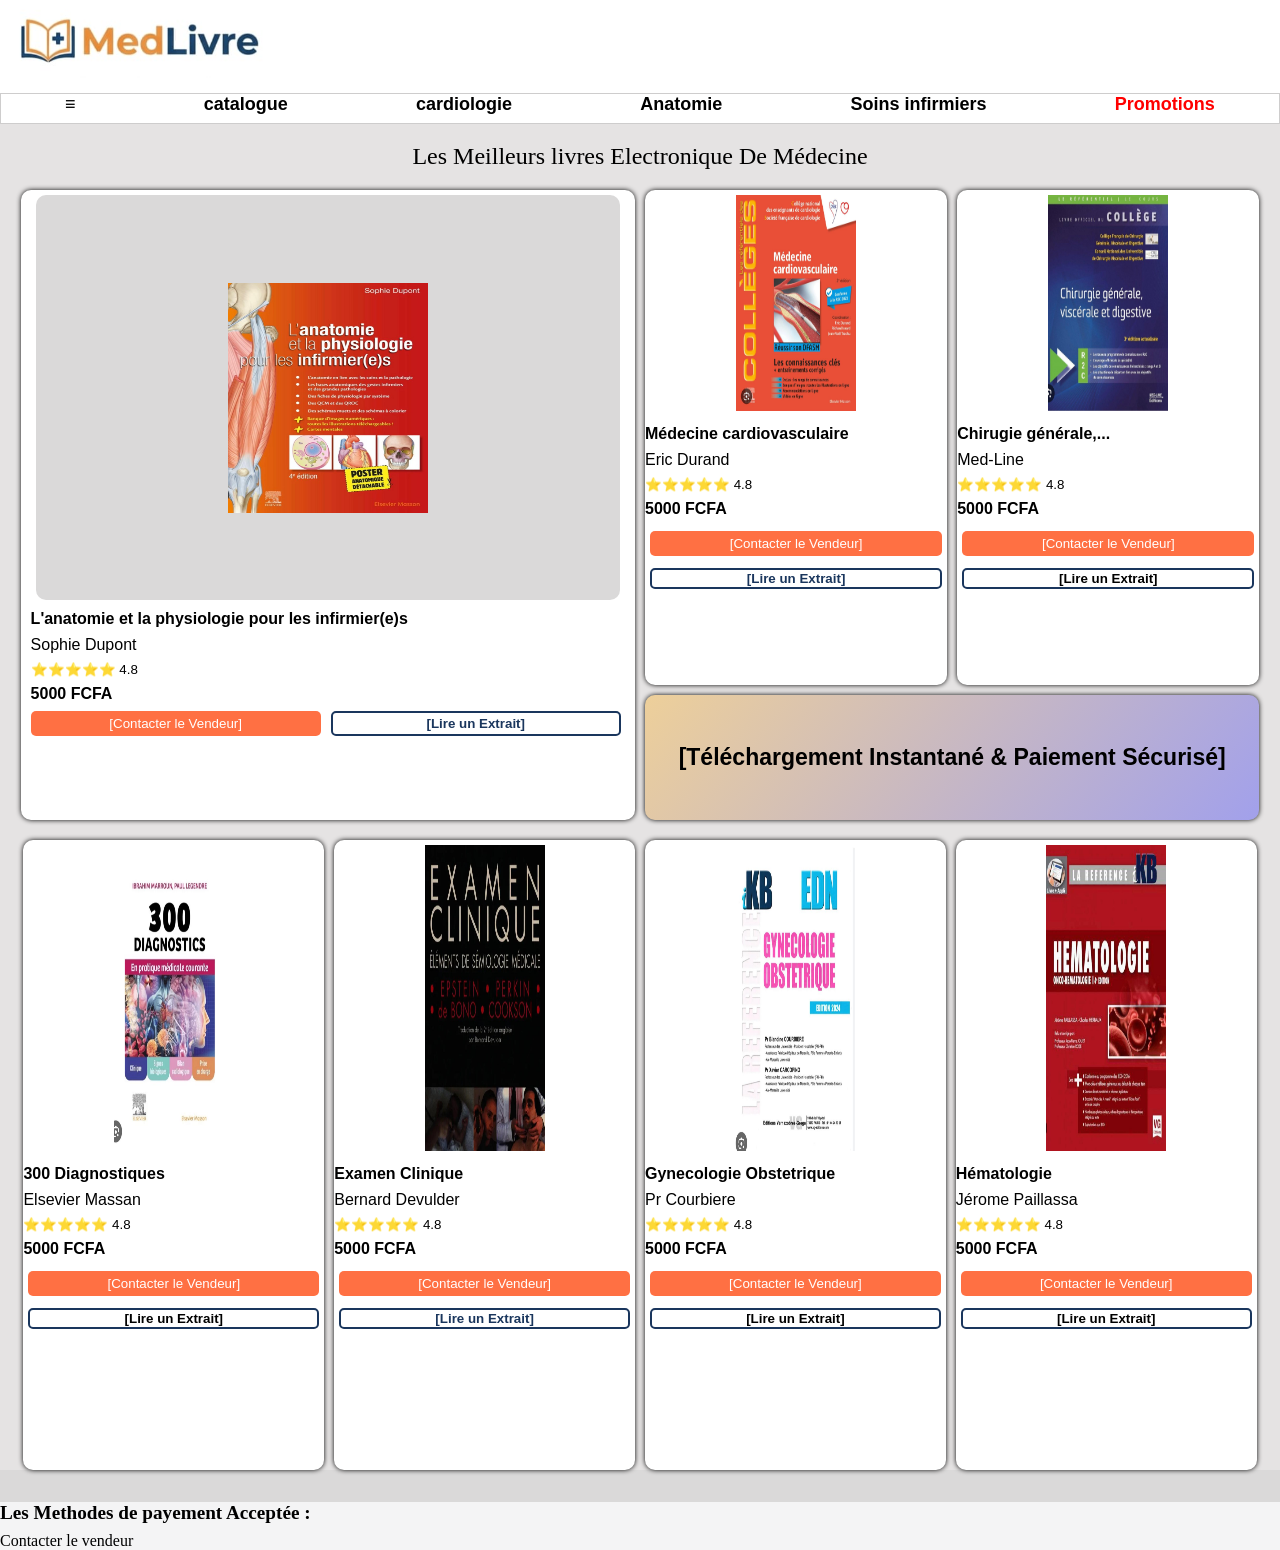
<file: index.html>
<!DOCTYPE html>
<html lang="en">
<head>
    <meta charset="UTF-8">
    <meta name="viewport" content="width=device-width, initial-scale=1.0">
    <title>Medlivre</title>
    <link rel="stylesheet" href="souspage/css/styles.css">
    <link rel="shortcut icon" href="souspage/img/newmedlogo.jpeg" type="image/x-icon">
</head>
<body>
   <header>
    <div class="headerhead" id="display">
        <img src="souspage/img/newmedlogo.jpeg" alt="">
        <div class="suggestion"></div>
    </div>
    <div class="headerfoot" id="div">
        <p><a href="#" id="link">≡</a></p>
        <p><a href="souspage/catalogue.html">catalogue</a></p>
        <p><a href="souspage/cardiologie.html">cardiologie</a></p>
        <p><a href="souspage/anatomie.html">Anatomie</a></p>
        <p><a href="souspage/soins.html">Soins infirmiers</a></p>
        <p ><a href=""class="red">Promotions</a></p>
    </div>
   </header> 
   <main>
    <section class="principalsec">
        <h1>Les Meilleurs livres Electronique De Médecine</h1>
        <section class="fstsec">
            <div class="fdiv1">
                <div>
                    <div class="backgrey">
                        <img src="souspage/img/anatomi.jpg" alt="" class="img1">
                    </div>
                </div>
                <div class="infocontain">
                <p class="accroche">L'anatomie et la physiologie pour les infirmier(e)s</p>
                <p class="name">Sophie Dupont </p>
                <p class="etoile">⭐⭐⭐⭐⭐ 4.8</p>
                <p class="prix">5000 FCFA</p>
                <div class="containbut">
                    <button class="contacter"><a href="Https://wa.me/+2250172494159" class="myoa">[Contacter le Vendeur]</a></button>
                    <button class="lire">[Lire un Extrait]</button>
                </div>
                </div>
            </div>
            <div class="fdiv2">
                <div class="contsmalldiv">
                    <div class="book1">
                        <div class="imgman">
                            <img src="souspage/img/cardio.jpg" alt="" class="img2">
                        </div>
                        <p class="accroche">Médecine cardiovasculaire </p>
                        <p class="name">Eric Durand</p>
                        <p class="etoile">⭐⭐⭐⭐⭐ 4.8</p>
                        <p class="prix">5000 FCFA</p>
                        <div class="containbut2">
                             <button class="contacter2"><a href="Https://wa.me/+2250172494159" class="myoa">[Contacter le Vendeur]</a></button>
                             <button class="lire2">[Lire un Extrait]</button>
                        </div>
                    </div>  
                    <div class="book1">
                        <div class="imgman">
                            <img src="souspage/img/cgvd.jpg" alt="" class="img2">
                        </div>
                        <p class="accroche">Chirugie générale,... </p>
                        <p class="name">Med-Line</p>
                        <p class="etoile">⭐⭐⭐⭐⭐ 4.8</p>
                        <p class="prix">5000 FCFA</p>
                        <div class="containbut2">
                             <button class="contacter2"><a href="Https://wa.me/+2250172494159" class="myoa">[Contacter le Vendeur]</a></button>
                             <button class="lire2"><a href="souspage/fichierpdf/extrchge.pdf" target="_blank">[Lire un Extrait]</a></button>
                        </div>
                    </div>                           
                </div>
                <div class="banniere">[Téléchargement Instantané & Paiement Sécurisé]</div>
            </div>
        </section>
        <section class="sndsec">
            <div class="book2">
                <div class="imgman2">
                    <img src="souspage/img/diag.jpg" alt="" class="img3">
                </div>
                <p class="accroche">300 Diagnostiques</p>
                <p class="name">Elsevier Massan</p>
                <p class="etoile">⭐⭐⭐⭐⭐ 4.8</p>
                <p class="prix">5000 FCFA</p>
                <div class="containbut2">
                     <button class="contacter2"><a href="Https://wa.me/+2250172494159" class="myoa">[Contacter le Vendeur]</a></button>
                     <button class="lire2"><a href="souspage/fichierpdf/extrdiag.pdf" target="_blank">[Lire un Extrait]</a></button>
                </div>
            </div>  
            <div class="book2">
                <div class="imgman2">
                    <img src="souspage/img/examen.jpg" alt=""  class="img3">
                </div>
                <p class="accroche">Examen Clinique </p>
                <p class="name">Bernard Devulder</p>
                <p class="etoile">⭐⭐⭐⭐⭐ 4.8</p>
                <p class="prix">5000 FCFA</p>
                <div class="containbut2">
                     <button class="contacter2"><a href="Https://wa.me/+2250172494159" class="myoa">[Contacter le Vendeur]</a></button>
                     <button class="lire2">[Lire un Extrait]</button>
                </div>
            </div>  
            <div class="book2">
                <div class="imgman2">
                    <img src="souspage/img/gyneco.jpg" alt=""  class="img3">
                </div>
                <p class="accroche">Gynecologie Obstetrique </p>
                <p class="name">Pr Courbiere</p>
                <p class="etoile">⭐⭐⭐⭐⭐ 4.8</p>
                <p class="prix">5000 FCFA</p>
                <div class="containbut2">
                     <button class="contacter2"><a href="Https://wa.me/+2250172494159" class="myoa">[Contacter le Vendeur]</a></button>
                     <button class="lire2"><a href="souspage/fichierpdf/extrgeni.pdf" target="_blank">[Lire un Extrait]</a></button>
                </div>
            </div>  
            <div class="book2">
                <div class="imgman2">
                    <img src="souspage/img/hemato.jpg" alt=""  class="img3">
                </div>
                <p class="accroche">Hématologie </p>
                <p class="name">Jérome Paillassa</p>
                <p class="etoile">⭐⭐⭐⭐⭐ 4.8</p>
                <p class="prix">5000 FCFA</p>
                <div class="containbut2">
                     <button class="contacter2"><a href="Https://wa.me/+2250172494159" class="myoa">[Contacter le Vendeur]</a></button>
                     <button class="lire2"><a href="souspage/fichierpdf/extrhema.pdf" target="_blank">[Lire un Extrait]</a></button>
                </div>
            </div>  
        </section>
    </section>
   </main>
   <footer>
    <p class="pf">Les Methodes de payement Acceptée :</p>
   <div class="footer">
        <a href="Https://wa.me/+2250172494159" >Contacter le vendeur</a>
    </div>
   <script src="souspage/javascript/index.js"></script>
   </footer>
</body>
</html>
</file>
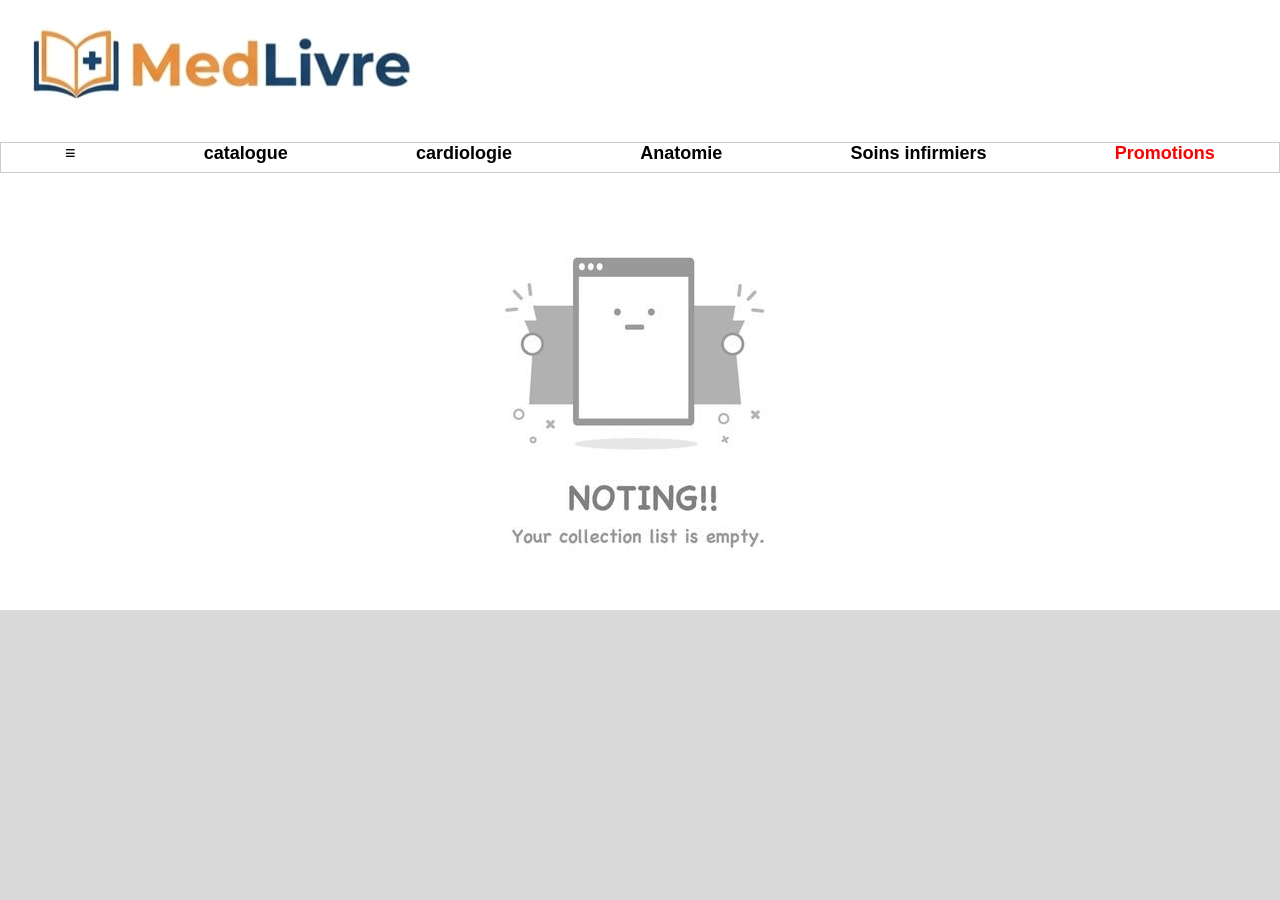
<file: souspage/anatomie.html>
<!DOCTYPE html>
<html lang="en">
<head>
    <meta charset="UTF-8">
    <meta name="viewport" content="width=device-width, initial-scale=1.0">
    <title>Medlivre</title>
    <link rel="stylesheet" href="css/styles.css">
    <link rel="shortcut icon" href="img/newmedlogo.jpeg" type="image/x-icon">
</head>
<body>
   <header>
    <div class="headerhead" id="display">
         <a href="../index.html"><img src="img/newmedlogo.jpeg" alt=""></a>
    </div>
    <div class="headerfoot" id="div">
        <p><a href="#" id="link">≡</a></p>
        <p><a href="catalogue.html">catalogue</a></p>
        <p><a href="cardiologie.html">cardiologie</a></p>
        <p><a href="anatomie.html">Anatomie</a></p>
        <p><a href="soins.html">Soins infirmiers</a></p>
        <p ><a href=""class="red">Promotions</a></p>
    </div>
   </header> 
    <main class="mainnoting">
    <div class="imgdiv">
        <img src="img/errormessage.jpeg" alt="">
    </div>
   </main>
   <script src="javascript/index.js"></script>
</body>
</file>
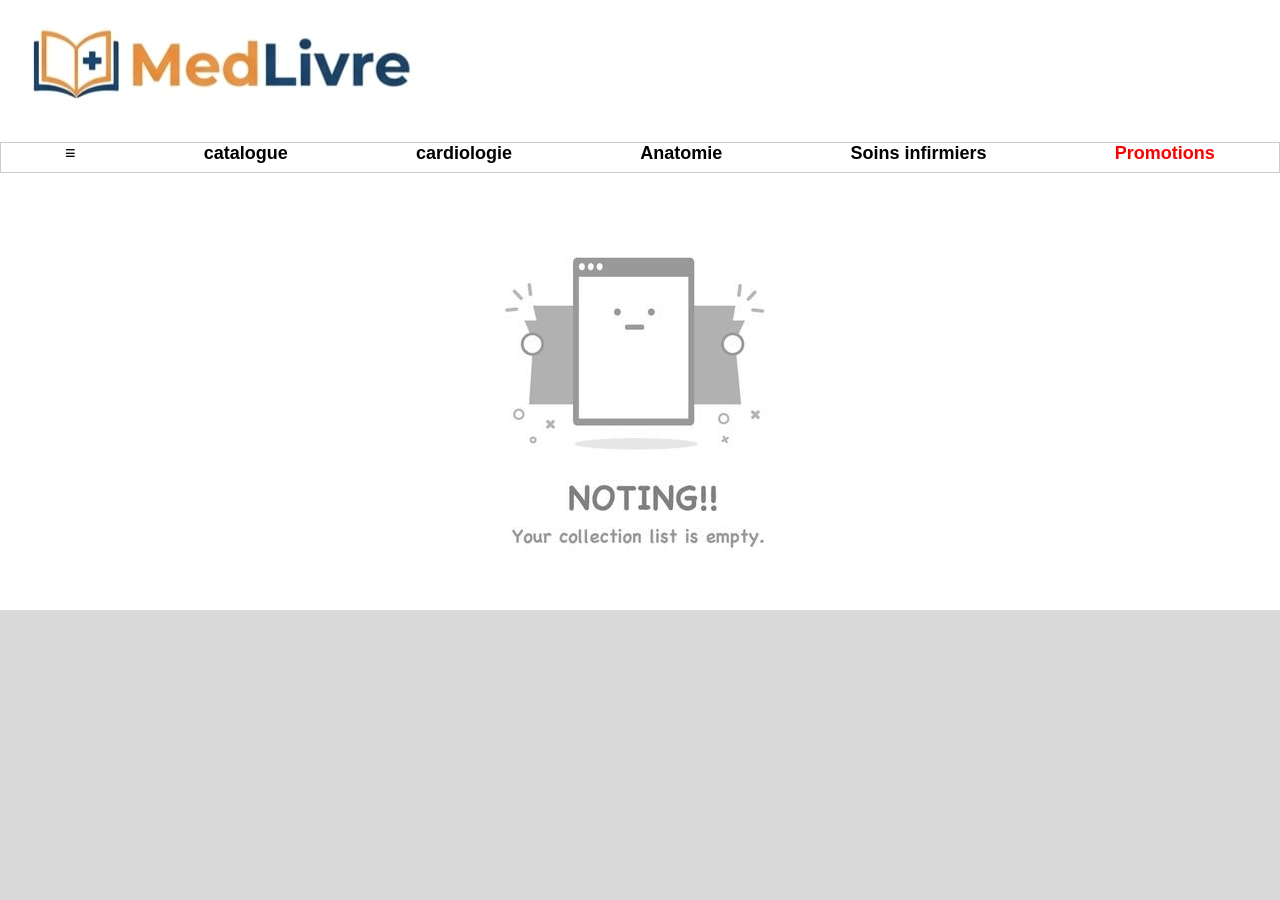
<file: souspage/cardiologie.html>
<!DOCTYPE html>
<html lang="en">
<head>
    <meta charset="UTF-8">
    <meta name="viewport" content="width=device-width, initial-scale=1.0">
    <title>Medlivre</title>
    <link rel="stylesheet" href="css/styles.css">
    <link rel="shortcut icon" href="img/newmedlogo.jpeg" type="image/x-icon">
</head>
<body>
   <header>
    <div class="headerhead" id="display">
         <a href="../index.html"><img src="img/newmedlogo.jpeg" alt=""></a>
    </div>
    <div class="headerfoot" id="div">
        <p><a href="#" id="link">≡</a></p>
        <p><a href="catalogue.html">catalogue</a></p>
        <p><a href="cardiologie.html">cardiologie</a></p>
        <p><a href="anatomie.html">Anatomie</a></p>
        <p><a href="soins.html">Soins infirmiers</a></p>
        <p ><a href=""class="red">Promotions</a></p>
    </div>
   </header> 
   <main class="mainnoting">
    <div class="imgdiv">
        <img src="img/errormessage.jpeg" alt="">
    </div>
   </main>
   <script src="javascript/index.js"></script>
</body>
</file>
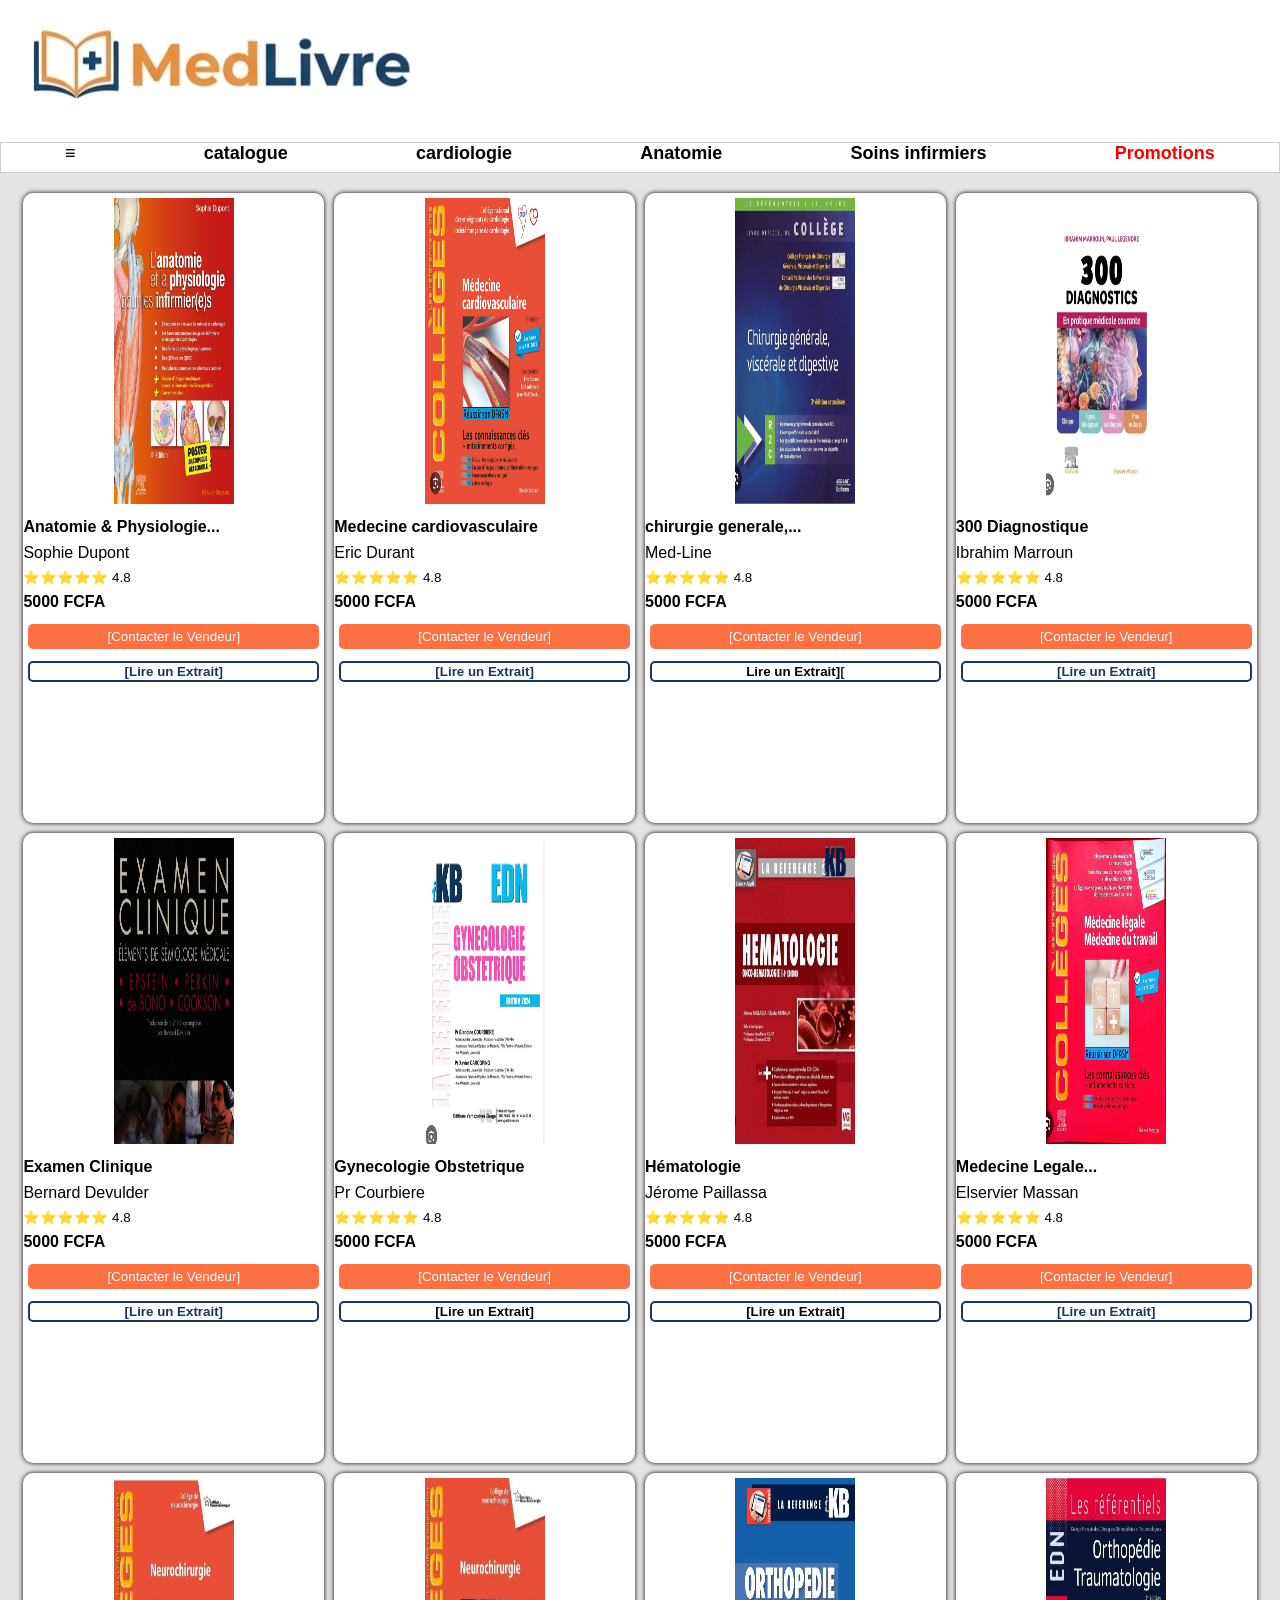
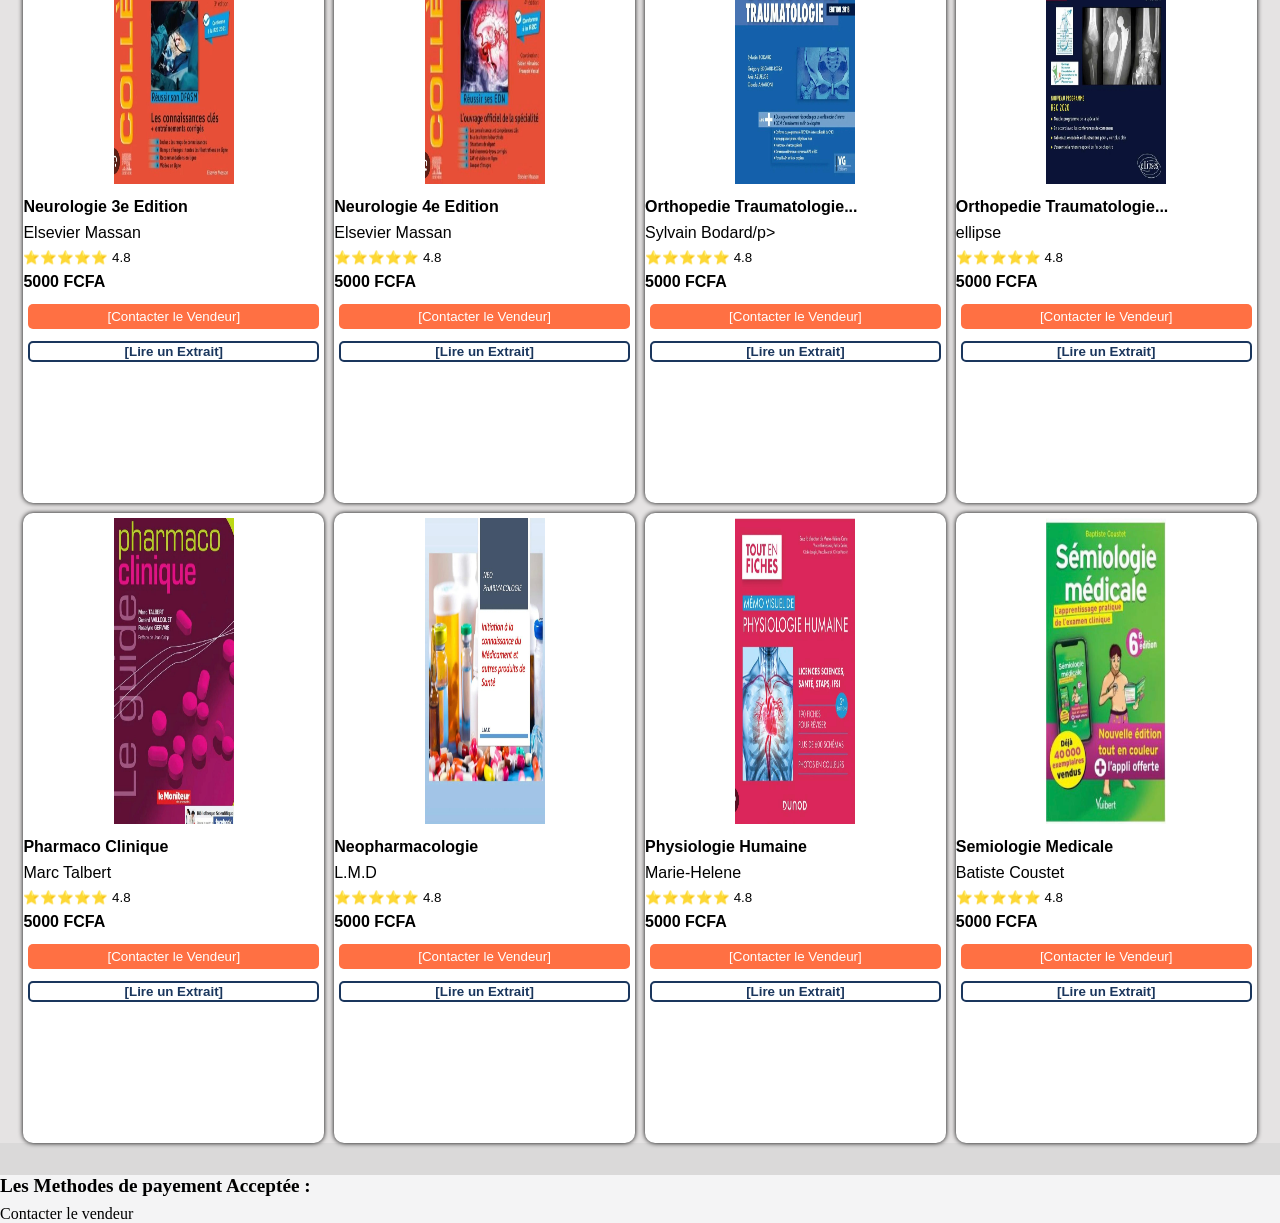
<file: souspage/catalogue.html>
<!DOCTYPE html>
<html lang="en">
<head>
    <meta charset="UTF-8">
    <meta name="viewport" content="width=device-width, initial-scale=1.0">
    <title>Medlivre</title>
    <link rel="stylesheet" href="css/styles.css">
    <link rel="shortcut icon" href="img/newmedlogo.jpeg" type="image/x-icon">
</head>
<body>
    <header>
    <div class="headerhead" id="display">
        <a href="../index.html"><img src="img/newmedlogo.jpeg" alt=""></a>
    </div>
    <div class="headerfoot" id="div">
        <p><a href="#" id="link">≡</a></p>
        <p><a href="catalogue.html">catalogue</a></p>
        <p><a href="cardiologie.html">cardiologie</a></p>
        <p><a href="anatomie.html">Anatomie</a></p>
        <p><a href="soins.html">Soins infirmiers</a></p>
        <p ><a href=""class="red">Promotions</a></p>
    </div>
   </header> 
   <main class="global">
            <section class="sndsec">
            <div class="book2">
                <div class="imgman2">
                    <img src="img/anatomi.jpg" alt="" class="img3">
                </div>
                <p class="accroche">Anatomie & Physiologie...</p>
                <p class="name">Sophie Dupont</p>
                <p class="etoile">⭐⭐⭐⭐⭐ 4.8</p>
                <p class="prix">5000 FCFA</p>
                <div class="containbut2">
                     <button class="contacter2"><a href="Https://wa.me/+2250172494159" class="myoa">[Contacter le Vendeur]</a></button>
                     <button class="lire2">[Lire un Extrait]</button>
                </div>
            </div>  
            <div class="book2">
                <div class="imgman2">
                    <img src="img/cardio.jpg" alt=""  class="img3">
                </div>
                <p class="accroche">Medecine cardiovasculaire </p>
                <p class="name">Eric Durant</p>
                <p class="etoile">⭐⭐⭐⭐⭐ 4.8</p>
                <p class="prix">5000 FCFA</p>
                <div class="containbut2">
                     <button class="contacter2"><a href="Https://wa.me/+2250172494159" class="myoa">[Contacter le Vendeur]</a></button>
                     <button class="lire2">[Lire un Extrait]</button>
                </div>
            </div>  
            <div class="book2">
                <div class="imgman2">
                    <img src="img/cgvd.jpg" alt=""  class="img3">
                </div>
                <p class="accroche">chirurgie generale,... </p>
                <p class="name">Med-Line</p>
                <p class="etoile">⭐⭐⭐⭐⭐ 4.8</p>
                <p class="prix">5000 FCFA</p>
                <div class="containbut2">
                     <button class="contacter2"><a href="Https://wa.me/+2250172494159" class="myoa">[Contacter le Vendeur]</a></button>
                     <button class="lire2"><a href="fichierpdf/extrchge.pdf" target="_blank">Lire un Extrait]</a>[</button>
                </div>
            </div>  
            <div class="book2">
                <div class="imgman2">
                    <img src="img/diag.jpg" alt=""  class="img3">
                </div>
                <p class="accroche">300 Diagnostique </p>
                <p class="name">Ibrahim Marroun</p>
                <p class="etoile">⭐⭐⭐⭐⭐ 4.8</p>
                <p class="prix">5000 FCFA</p>
                <div class="containbut2">
                     <button class="contacter2"><a href="Https://wa.me/+2250172494159" class="myoa">[Contacter le Vendeur]</a></button>
                     <button class="lire2"><a href="fichierpdf/extrdiag.pdf" target="_blank"></a>[Lire un Extrait]</button>
                </div>
            </div>  
        </section>
                <section class="sndsec2">
            <div class="book2">
                <div class="imgman2">
                    <img src="img/examen.jpg" alt="" class="img3">
                </div>
                <p class="accroche">Examen Clinique</p>
                <p class="name">Bernard Devulder</p>
                <p class="etoile">⭐⭐⭐⭐⭐ 4.8</p>
                <p class="prix">5000 FCFA</p>
                <div class="containbut2">
                     <button class="contacter2"><a href="Https://wa.me/+2250172494159" class="myoa">[Contacter le Vendeur]</a></button>
                     <button class="lire2">[Lire un Extrait]</button>
                </div>
            </div>  
            <div class="book2">
                <div class="imgman2">
                    <img src="img/gyneco.jpg" alt=""  class="img3">
                </div>
                <p class="accroche">Gynecologie Obstetrique </p>
                <p class="name">Pr Courbiere</p>
                <p class="etoile">⭐⭐⭐⭐⭐ 4.8</p>
                <p class="prix">5000 FCFA</p>
                <div class="containbut2">
                     <button class="contacter2"><a href="Https://wa.me/+2250172494159" class="myoa">[Contacter le Vendeur]</a></button>
                     <button class="lire2"><a href="fichierpdf/extrgeni.pdf">[Lire un Extrait]</a></button>
                </div>
            </div>  
            <div class="book2">
                <div class="imgman2">
                    <img src="img/hemato.jpg" alt=""  class="img3">
                </div>
                <p class="accroche"> Hématologie</p>
                <p class="name">Jérome Paillassa</p>
                <p class="etoile">⭐⭐⭐⭐⭐ 4.8</p>
                <p class="prix">5000 FCFA</p>
                <div class="containbut2">
                     <button class="contacter2"><a href="Https://wa.me/+2250172494159" class="myoa">[Contacter le Vendeur]</a></button>
                     <button class="lire2"><a href="fichierpdf/extrhema.pdf" target="_blank">[Lire un Extrait]</a></button>
                </div>
            </div>  
            <div class="book2">
                <div class="imgman2">
                    <img src="img/mlmt.jpg" alt=""  class="img3">
                </div>
                <p class="accroche"> Medecine Legale...</p>
                <p class="name">Elservier Massan</p>
                <p class="etoile">⭐⭐⭐⭐⭐ 4.8</p>
                <p class="prix">5000 FCFA</p>
                <div class="containbut2">
                     <button class="contacter2"><a href="Https://wa.me/+2250172494159" class="myoa">[Contacter le Vendeur]</a></button>
                     <button class="lire2">[Lire un Extrait]</button>
                </div>
            </div>  
        </section>        
        <section class="sndsec2">
            <div class="book2">
                <div class="imgman2">
                    <img src="img/neuro 1.jpg" alt="" class="img3">
                </div>
                <p class="accroche">Neurologie 3e Edition</p>
                <p class="name">Elsevier Massan</p>
                <p class="etoile">⭐⭐⭐⭐⭐ 4.8</p>
                <p class="prix">5000 FCFA</p>
                <div class="containbut2">
                     <button class="contacter2"><a href="Https://wa.me/+2250172494159" class="myoa">[Contacter le Vendeur]</a></button>
                     <button class="lire2">[Lire un Extrait]</button>
                </div>
            </div>  
            <div class="book2">
                <div class="imgman2">
                    <img src="img/neurologie.jpg" alt=""  class="img3">
                </div>
                <p class="accroche">Neurologie 4e Edition </p>
                <p class="name">Elsevier Massan</p>
                <p class="etoile">⭐⭐⭐⭐⭐ 4.8</p>
                <p class="prix">5000 FCFA</p>
                <div class="containbut2">
                     <button class="contacter2"><a href="Https://wa.me/+2250172494159" class="myoa">[Contacter le Vendeur]</a></button>
                     <button class="lire2">[Lire un Extrait]</button>
                </div>
            </div>  
            <div class="book2">
                <div class="imgman2">
                    <img src="img/ortho.jpg" alt=""  class="img3">
                </div>
                <p class="accroche">Orthopedie Traumatologie...</p>
                <p class="name">Sylvain Bodard/p>
                <p class="etoile">⭐⭐⭐⭐⭐ 4.8</p>
                <p class="prix">5000 FCFA</p>
                <div class="containbut2">
                     <button class="contacter2"><a href="Https://wa.me/+2250172494159" class="myoa">[Contacter le Vendeur]</a></button>
                     <button class="lire2">[Lire un Extrait]</button>
                </div>
            </div>  
            <div class="book2">
                <div class="imgman2">
                    <img src="img/ortho2.jpg" alt=""  class="img3">
                </div>
                <p class="accroche">Orthopedie Traumatologie...</p>
                <p class="name">ellipse</p>
                <p class="etoile">⭐⭐⭐⭐⭐ 4.8</p>
                <p class="prix">5000 FCFA</p>
                <div class="containbut2">
                     <button class="contacter2"><a href="Https://wa.me/+2250172494159" class="myoa">[Contacter le Vendeur]</a></button>
                     <button class="lire2">[Lire un Extrait]</button>
                </div>
            </div>  
        </section>
         <section class="sndsec2">
            <div class="book2">
                <div class="imgman2">
                    <img src="img/ph clinique.jpg" alt="" class="img3">
                </div>
                <p class="accroche">Pharmaco Clinique</p>
                <p class="name">Marc Talbert</p>
                <p class="etoile">⭐⭐⭐⭐⭐ 4.8</p>
                <p class="prix">5000 FCFA</p>
                <div class="containbut2">
                     <button class="contacter2"><a href="Https://wa.me/+2250172494159" class="myoa">[Contacter le Vendeur]</a></button>
                     <button class="lire2">[Lire un Extrait]</button>
                </div>
            </div>  
            <div class="book2">
                <div class="imgman2">
                    <img src="img/pharmaco.jpg" alt=""  class="img3">
                </div>
                <p class="accroche">Neopharmacologie </p>
                <p class="name">L.M.D</p>
                <p class="etoile">⭐⭐⭐⭐⭐ 4.8</p>
                <p class="prix">5000 FCFA</p>
                <div class="containbut2">
                     <button class="contacter2"><a href="Https://wa.me/+2250172494159" class="myoa">[Contacter le Vendeur]</a></button>
                     <button class="lire2">[Lire un Extrait]</button>
                </div>
            </div>  
            <div class="book2">
                <div class="imgman2">
                    <img src="img/physio.jpg" alt=""  class="img3">
                </div>
                <p class="accroche">Physiologie Humaine</p>
                <p class="name">Marie-Helene</p>
                <p class="etoile">⭐⭐⭐⭐⭐ 4.8</p>
                <p class="prix">5000 FCFA</p>
                <div class="containbut2">
                     <button class="contacter2"><a href="Https://wa.me/+2250172494159" class="myoa">[Contacter le Vendeur]</a></button>
                     <button class="lire2">[Lire un Extrait]</button>
                </div>
            </div>  
            <div class="book2">
                <div class="imgman2">
                    <img src="img/semio.jpg" alt=""  class="img3">
                </div>
                <p class="accroche">Semiologie Medicale</p>
                <p class="name">Batiste Coustet</p>
                <p class="etoile">⭐⭐⭐⭐⭐ 4.8</p>
                <p class="prix">5000 FCFA</p>
                <div class="containbut2">
                     <button class="contacter2"><a href="Https://wa.me/+2250172494159" class="myoa">[Contacter le Vendeur]</a></button>
                     <button class="lire2">[Lire un Extrait]</button>
                </div>
            </div>  
        </section>
   </main>
    <footer>
    <p class="pf">Les Methodes de payement Acceptée :</p>
    <div class="footer">
        <a href="Https://wa.me/+2250172494159" >Contacter le vendeur</a>
    </div>
   <script src="javascript/index.js"></script>
   </footer>
</body>
</html>
</file>
<file: souspage/css/styles.css>
body{
    margin: 0;
    background-color: rgb(218, 217, 217);
}
header{
    background-color: white;
    box-shadow: 0 0 5px black;
}
.headerhead{
    display: flex;
    align-items: center;
    justify-content: space-between;
}
.headerhead>img{
    width: 300px;
}
.inputchamp{
    border: 1px solid rgb(155, 155, 155);
    border-radius: 6px;
    height: 30px;
    box-shadow: 0 0 2px grey;
    display: flex;
    align-items: center;
}
input{
    border: none;
    outline: none;
}
.inputchamp>button{
    height:30px ;
    border-radius: 6px;
    border: 1px solid grey;
}
.headerfoot{
    display: flex;
    justify-content: space-around;
    font-family: sans-serif;
    border: 1px solid rgb(206, 205, 205);
    margin-top:15px ;
}
.headerfoot>p{
    font-size:large;
    font-weight: bolder;
}
a{
    text-decoration: none;
    color: black;
}
.myoa{
    text-decoration: none;
    color: white;
}
.red{
    color: red;
}
main{
    background-color: rgb(229, 227, 227);
    display: flex;
    justify-content: center;
}
section{
    width: 100%;
}
h1{
    text-align: center;
    font-weight: 100;
}
.fstsec{
    display: flex;
    justify-content: center;
    gap: 10px;
}
.fdiv1{
    background-color: white;
    width:48% ;
    height: 70vh;
    border-radius: 10px;
    box-shadow: 0 0 5px black;
    overflow: auto;
    scrollbar-width: none;
     font-family: sans-serif;
}
.fdiv1>div{
    display: flex;
    justify-content: center;
}
.backgrey{
    background-color: rgb(218, 217, 217);
    width: 95%;
    height: 45vh;
    margin-top: 5px;
    border-radius: 10px;
    display: flex;
    justify-content: center;
    align-items: center;
}
p{
    margin-bottom: 8px;
    margin-top: 0;
}
.accroche{
    font-weight:900;
    margin-top: 10px;
}
.prix{
    font-weight: bold;
}
.containbut{
    display: flex;
    gap: 10px;
}
.contacter{
    background-color:#FF7043 ;
    color: rgb(229, 227, 227);
    border: none;
    padding: 5px;
    border-radius: 5px;
    width: 48%;
}
.lire{
    width: 48%;
    background-color: transparent;
    border:2px solid #1A365D ;
    color: #1A365D;
    border-radius: 5px;
    font-weight: 800;
}
.fdiv2{
    width: 48%;
    height: 70vh;
    display: flex;
    flex-direction: column;
    gap: 10px;
}
.contsmalldiv{
    display: flex;
    justify-content: center;
    gap: 10px;
}
.book1{
    background-color:white;
    width: 50%;
    height: 55vh;
    border-radius: 10px;
    box-shadow: 0 0 5px black;
    overflow: auto;
    scrollbar-width: none;
     font-family: sans-serif;
}
.containbut2{
    display: flex;
    flex-direction: column;
    gap: 2px;
}
.contacter2{
     background-color:#FF7043 ;
    color: rgb(229, 227, 227);
    border: none;
    padding: 5px;
    border-radius: 5px;
    margin: 5px;
     font-family: sans-serif;
}
.lire2{
     background-color: transparent;
    border:2px solid #1A365D ;
    color: #1A365D;
    border-radius: 5px;
    font-weight: 800;
    margin: 5px;
    font-family: sans-serif;
}
.infocontain{
    margin-left: 10px;
    display: flex;
    flex-direction: column;
}
.imgman{
    width: 100%;
    height: 25vh;
    display: flex;
    justify-content: center;
    align-items: center;
}
.etoile{
    font-size:smaller;
}
.banniere{
    background:linear-gradient(130deg,rgba(255, 166, 0, 0.322),rgba(0, 0, 255, 0.295));
    height: 15vh;
    border-radius: 10px;
    box-shadow: 0 0 5px black;
    text-align: center;
    font-size: 23px;
     font-family: sans-serif;
     font-weight: bolder;
     display: flex;
     align-items: center;
     justify-content: center;
}

.sndsec{
    display: flex;
    justify-content: center;
    gap: 10px;
    margin-top: 20px;
}
.sndsec2{
    display: flex;
    justify-content: center;
    gap: 10px;
    margin-top: 10px;
}
.book2{
     background-color:white;
    width: 23.5%;
    height: 70vh;
    border-radius: 10px;
    box-shadow: 0 0 5px black;
    overflow: auto;
    scrollbar-width: none;
     font-family: sans-serif;
}
.imgman2{
    width: 100%;
    height: 35vh;
    display: flex;
    justify-content: center;
    align-items: center;
}
.img1{
    width: 200px;
    height: 230px;
}
.img2{
    width: 120px;  
    height: 24vh;  
}
.img3{
    width: 120px;  
    height: 34vh; 
}
footer{
    background-color: rgb(244, 244, 245);
    margin-top: 2em;
}
.footimg{
    width: 150px;
    height: 80px;
    margin-top: 10px;

}

/*--------------------------------------------------------------------------------------------------------
-------------------------------------------------------------------------------------------------------------------
-------------------------------------------------------------------------------------------------------------------
---------------------------catalogue------------------------------------------------------------------------------------
---------------------------------------------------------------------------------------------------------------------
----------------------------------------------------------------------------------------------------------*/
.global{
    display: flex;
    flex-direction: column;
}
.footer{
    display: flex;
    justify-content: space-between;
}
.uno{
   display: flex;
}
.pf{
    font-size: larger;
    font-weight: 900;
}

/*------------------------------------------------------------------------------------------------------------------------
--------------------------------------------------------------------------------------------------------------------------
-----------------------------------------cardiologie---------------------------------------------------------------------------------
--------------------------------------------------------------------------------------------------------------------------------------
---------------------------------------------------------------------*/
h2{
    font-size: xx-large;
}
.imgdiv{
    margin-top: 10px;
}
.mainnoting{
    background-color: white;
}


@media(max-width:650px){
    .global{
    margin-top: 10em;
     }
    .headerhead>a>img{
        width: 200px;
    }
    .imgman2{
    width: 100%;
    height: 20vh;
    display: flex;
    justify-content: center;
    align-items: center;
     }
    .book2{
     background-color:white;
    width: 23%;
    height: 40vh;
    border-radius: 10px;
    box-shadow: 0 0 5px black;
    overflow: auto;
    scrollbar-width: none;
     font-family: sans-serif;
     }
    .sndsec{
     display: flex;
    justify-content: center;
    gap: 8px;
    margin-top: -130px;
      }
    .banniere{
    background:linear-gradient(130deg,rgba(255, 166, 0, 0.322),rgba(0, 0, 255, 0.295));
    height: 9vh;
    border-radius: 10px;
    box-shadow: 0 0 5px black;
    text-align: center;
    font-size: 15px;
     font-family: sans-serif;
     font-weight: bolder;
     display: flex;
     align-items: center;
     justify-content: center;
     }
    .contacter2{
     background-color:#FF7043 ;
    color: rgb(229, 227, 227);
    border: none;
    border-radius: 5px;
     font-family: sans-serif;
     font-size: 8px;
     }
   .lire2{
     background-color: transparent;
    border:2px solid #1A365D ;
    color: #1A365D;
    border-radius: 5px;
    font-weight: 800;
    margin: 2px;
    font-family: sans-serif;
     font-size: 7px;
    
     }
    .imgman{
    width: 100%;
    height: 12vh;
    display: flex;
    justify-content: center;
    align-items: center;
     }
    .book1{
    background-color:white;
    width: 48%;
    height: 35vh;
    border-radius: 10px;
    box-shadow: 0 0 5px black;
    overflow: auto;
    scrollbar-width: none;
    font-family: sans-serif;
    }
    .headerhead>img{
    width: 200px; 
    }
   .headerfoot>p{
    font-size: smaller;
   } 
  .accroche{
    font-size:x-small;

  } 
  .prix{
    font-size: x-small;
  } 
  .name{
    font-size: xx-small;
  }
  .etoile{
    font-size: xx-small;
  }
  .img1{
    width: 100px;
    height: 25vh;
  }
  .backgrey{
    background-color: rgb(218, 217, 217);
    width: 95%;
    height: 43vh;
    margin-top: 5px;
    border-radius: 10px;
    display: flex;
    justify-content: center;
    align-items: center;
}
.img2{
    width: 50px;
    height: 12vh;
}
.img3{
    width: 95px;
    height: 18vh;
}
.inputchamp{
    border: 1px solid rgb(155, 155, 155);
    border-radius: 6px;
    height: 25px;
    box-shadow: 0 0 2px grey;
    display: flex;
    align-items: center;
}
.inputchamp>button{
    height:24px ;
    border-radius: 6px;
    border: 1px solid grey;
}
h1{
    text-align: center;
    font-weight: 100;
    font-size: larger;
}
.fdiv1{
    background-color: white;
    width:48% ;
    height: 45vh;
    border-radius: 10px;
    box-shadow: 0 0 5px black;
    overflow: auto;
    scrollbar-width: none;
     font-family: sans-serif;
}
.backgrey{
    background-color: rgb(218, 217, 217);
    width: 95%;
    height: 25vh;
    margin-top: 5px;
    border-radius: 10px;
    display: flex;
    justify-content: center;
    align-items: center;
}
p{
    margin-bottom: 2px;
    margin-top: 0;
}
.contacter{
    background-color:#FF7043 ;
    color: rgb(229, 227, 227);
    border: none;
    border-radius: 5px;
    width: 45%;
    font-size: xx-small;
}
.lire{
    width: 45%;
    background-color: transparent;
    border:2px solid #1A365D ;
    color: #1A365D;
    border-radius: 5px;
    font-weight: 800;
    font-size: xx-small;
}
}


@media(max-width:400px){
     .global{
    margin-top: 14em;
     }
    .sndsec2{
    display: flex;
    justify-content: center;
    gap: 10px;
    margin-top: 10px;
    }
    .sndsec{
     display: flex;
    justify-content: center;
    gap: 8px;
    margin-top: -200px;
    }
    .book2{
     background-color:white;
    width: 23%;
    height: 30vh;
    border-radius: 10px;
    box-shadow: 0 0 5px black;
    overflow: auto;
    scrollbar-width: none;
     font-family: sans-serif;
     }
    .imgman2{
    width: 100%;
    height: 17vh;
    display: flex;
    justify-content: center;
    align-items: center;
     }
    .banniere{
    background:linear-gradient(130deg,rgba(255, 166, 0, 0.322),rgba(0, 0, 255, 0.295));
    height: 10vh;
    border-radius: 10px;
    box-shadow: 0 0 5px black;
    text-align: center;
    font-size: 15px;
     font-family: sans-serif;
     font-weight: bolder;
     display: flex;
     align-items: center;
     justify-content: center;
     }
    .imgman{
    width: 100%;
    height: 13vh;
    display: flex;
    justify-content: center;
    align-items: center;
     }
    .book1{
    background-color:white;
    width: 48%;
    height: 25vh;
    border-radius: 10px;
    box-shadow: 0 0 5px black;
    overflow: auto;
    scrollbar-width: none;
    font-family: sans-serif;
    }
    .fdiv2{
    width: 48%;
    height: 64vh;
    display: flex;
    flex-direction: column;
    gap: 10px;
     }
    .containbut2{
    display: flex;
    flex-direction: column;
   }
     .img1{
    width: 90px;
    height: 20vh;
  }
    .fdiv1{
    background-color: white;
    width:48% ;
    height: 36vh;
    border-radius: 10px;
    box-shadow: 0 0 5px black;
    overflow: auto;
    scrollbar-width: none;
     font-family: sans-serif;
    }
    .contacter{
    background-color:#FF7043 ;
    color: rgb(229, 227, 227);
    border: none;
    border-radius: 5px;
    width: 45%;
    font-size: 5.5px;
    }
    .lire{
    width: 45%;
    background-color: transparent;
    border:2px solid #1A365D ;
    color: #1A365D;
    border-radius: 5px;
    font-weight: 800;
    font-size: 6px;
     }
    .footimg{
        width: 100px;
        height: 50px;
    }
    .footimg2{
        width: 200px;
    }
    .pf{
    font-size: small;
    font-weight: 900;
    }
    .img3{
    width: 50px;
    height: 12vh;
    }
    .contacter2{
     background-color:#FF7043 ;
    color: rgb(229, 227, 227);
    border: none;
    border-radius: 5px;
     font-family: sans-serif;
     font-size: 4.8px;
     }
   .lire2{
     background-color: transparent;
    border:2px solid #1A365D ;
    color: #1A365D;
    border-radius: 5px;
    font-weight: 800;
    font-family: sans-serif;
     font-size: 5.5px; 
     margin-top: -5px;
   }
  .name{
    font-size: 7px;
  }
  .etoile{
    font-size: 6px;
  }
     .accroche{
    font-size:8px;
     } 
    .headerfoot>p{
    font-size: xx-small;
   } 
    .headerhead>img{
    width: 150px; 
    }
    .inputchamp{
    border: 1px solid rgb(155, 155, 155);
    border-radius: 6px;
    height: 25px;
    box-shadow: 0 0 2px grey;
    display: flex;
    align-items: center;
    width: 100px;
   }
   .inputchamp>button{
    height:24px ;
    border-radius: 6px;
    border: 1px solid grey;
   }
   input{
    width: 65px;
   }
   p{
    margin-bottom: 0.5px;
    margin-top: 0;
}
}
</file>
